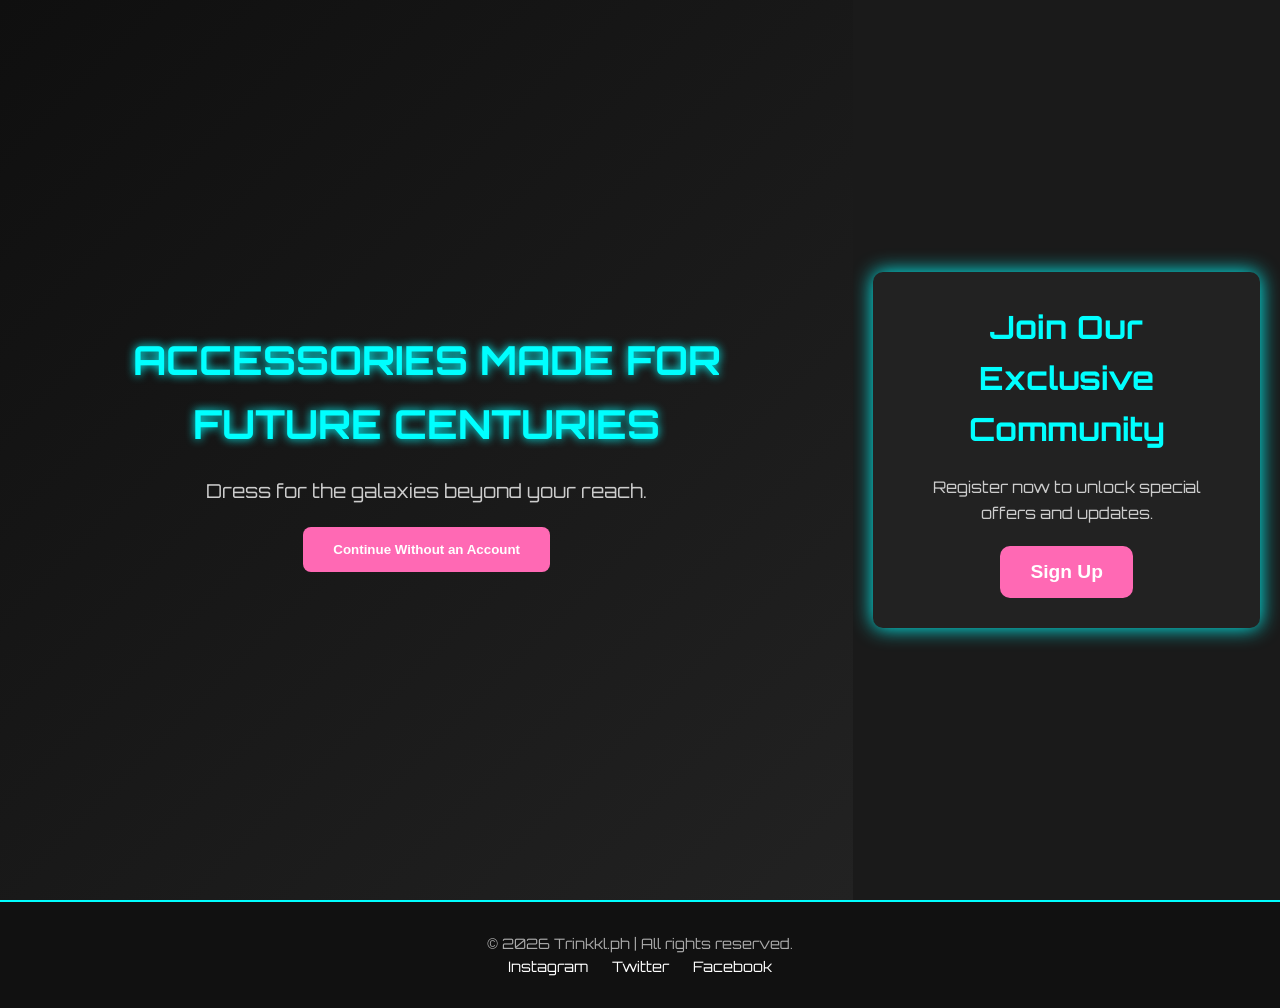
<file: index.html>
<!DOCTYPE html>
<html lang="en">
<head>
<meta charset="UTF-8" />
<meta name="viewport" content="width=device-width, initial-scale=1.0"/>
<title>Cyberpunk Filipino-Made Accessories</title>
<!-- Google Fonts for a futuristic vibe -->
<link href="https://fonts.googleapis.com/css2?family=Orbitron:wght@500&display=swap" rel="stylesheet" />
<!-- External CSS (you can merge styles here as well) -->
<link rel="stylesheet" href="Style_1.css" />
<style>
  /* Basic Reset & Layout */
body {
  margin: 0;
  font-family: 'Orbitron', sans-serif;
  background-color: #111;
  color: #fff;
  line-height: 1.6;
}

/* Layout with hero + sign-up in columns */
.landing-container {
  display: flex;
  flex-direction: column;
  min-height: 100vh;
}

/* For larger screens, switch to row layout */
@media (min-width: 768px) {
  .landing-container {
    flex-direction: row;
  }
}

/* Hero section styles */
.hero {
  flex: 2;
  display: flex;
  align-items: center;
  justify-content: center;
  background: linear-gradient(135deg, #0f0f0f, #222);
  padding: 40px;
  position: relative;
  overflow: hidden;
}

.hero-content {
  max-width: 600px;
  text-align: center;
  z-index: 2;
}

.hero h1 {
  font-size: 2.5em;
  color: #0ff;
  text-shadow: 0 0 10px #0ff;
  margin-bottom: 20px;
}

.hero p {
  font-size: 1.2em;
  color: #ccc;
}

/* Hero image in a column */
.hero-image {
  position: absolute;
  right: 0;
  top: 0;
  bottom: 0;
  width: 40%;
  background: url('https://images.unsplash.com/photo-1506744038136-46273834b3fb?ixlib=rb-4.0.3&auto=format&fit=crop&w=800&q=80') no-repeat center/cover;
  opacity: 0.8;
  z-index: 1;
}

/* Sign up column styles */
.signup-column {
  flex: 1;
  display: flex;
  justify-content: center;
  align-items: center;
  padding: 40px 20px;
  background-color: #1a1a1a;
}

.signup-box {
  background: #222;
  padding: 30px;
  border-radius: 10px;
  max-width: 400px;
  width: 100%;
  box-shadow: 0 0 20px #0ff;
  text-align: center;
}

.signup-box h2 {
  margin-bottom: 20px;
  font-size: 2em;
  color: #0ff;
}

.signup-box p {
  margin-bottom: 20px;
  font-size: 1em;
  color: #ccc;
}

button#mainSignUpBtn {
  background: var(--neon-pink);
  border: none;
  padding: 15px 30px;
  font-size: 1.2em;
  border-radius: 10px;
  cursor: pointer;
  font-weight: bold;
  transition: all 0.3s ease;
}

button#mainSignUpBtn:hover {
  background: #ff4081;
}

/* Footer styles */
footer {
  padding: 30px 20px;
  background-color: #111;
  border-top: 2px solid var(--neon-blue);
  text-align: center;
  font-size: 0.9em;
  color: #aaa;
}

footer a {
  margin: 0 10px;
  color: #fff;
  text-decoration: none;
}
</style>
</head>
<body>

<!-- Wrap the hero and sign-up in a flex container -->
<div class="landing-container">
  <!-- Hero Column -->
  <section class="hero">
    <div class="hero-content">
      <h1 class="glitch">ACCESSORIES MADE FOR FUTURE CENTURIES</h1>
      <p>Dress for the galaxies beyond your reach.</p>
      <!-- Button to homepage -->
      <button id="continueBtn" style="margin-top:20px; padding:15px 30px; border:none; border-radius:8px; background:var(--neon-pink); font-weight:bold; cursor:pointer;">
        Continue Without an Account
      </button>
    </div>
    <div class="hero-image" aria-hidden="true"></div>
  </section>

  <!-- Sign-up Column -->
  <section class="signup-column">
    <div class="signup-box">
      <h2>Join Our Exclusive Community</h2>
      <p>Register now to unlock special offers and updates.</p>
      <button id="mainSignUpBtn">Sign Up</button>
    </div>
  </section>
</div>

<!-- Footer -->
<footer>
  <p>&copy; 2026 Trinkkl.ph | All rights reserved.</p>
  <div>
    <a href="#">Instagram</a>
    <a href="#">Twitter</a>
    <a href="#">Facebook</a>
  </div>
</footer>

<!-- Sign Up overlay -->
<div id="signUpOverlay" aria-hidden="true" style="display:none; position:fixed; top:0; left:0; width:100%; height:100%; background:rgba(17,17,17,0.8); z-index:10000;">
  <div class="sign-up-container" role="dialog" aria-modal="true" style="margin:50px auto; background:#222; padding:20px; border-radius:10px; max-width:400px; position:relative;">
    <div class="close-btn" id="closeSignUp" style="position:absolute; top:10px; right:15px; font-size:1.5em; cursor:pointer;">&times;</div>
    <h2>Sign Up - Step <span id="overlayStepNumber">1</span></h2>
    <div class="step-count" id="overlayStepLabel">First Name</div>
    <div class="form-group">
      <input type="text" id="overlayInput" placeholder="Enter here..." style="width:100%; padding:10px; border-radius:5px; border:none;"/>
    </div>
    <button id="overlayNextBtn" style="margin-top:10px; padding:10px 20px; border:none; border-radius:5px; background:#0ff; color:#000; font-weight:bold;">Next</button>
  </div>
</div>

<!-- Scripts -->
<script>
  // Redirect to homepage
  document.getElementById('continueBtn').onclick = () => {
    window.location.href = 'ECOMMERCE.html'; // Your homepage URL
  };

  // Show overlay on Sign Up
  document.getElementById('mainSignUpBtn').onclick = () => {
    document.getElementById('signUpOverlay').style.display = 'block';
  };

  // Close overlay
  document.getElementById('closeSignUp').onclick = () => {
    document.getElementById('signUpOverlay').style.display = 'none';
  };
</script>
</body>
</html>
</file>
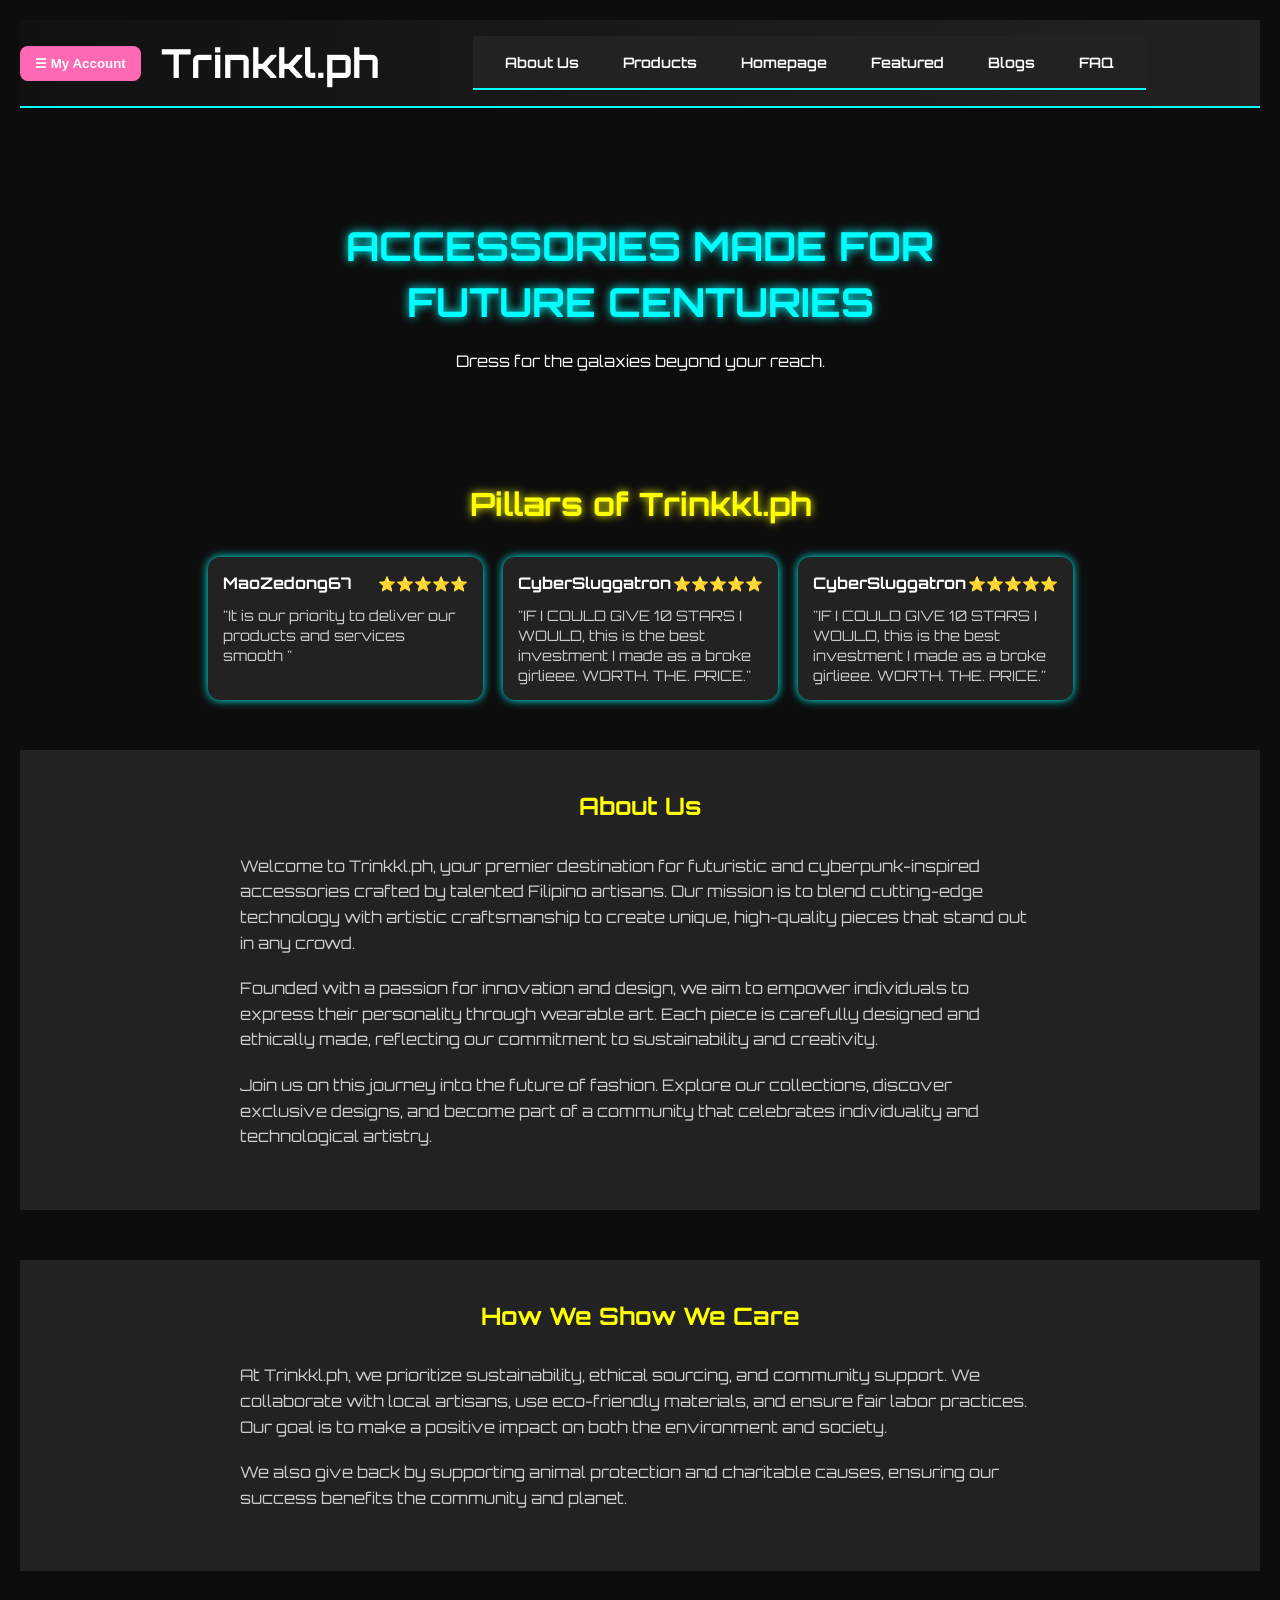
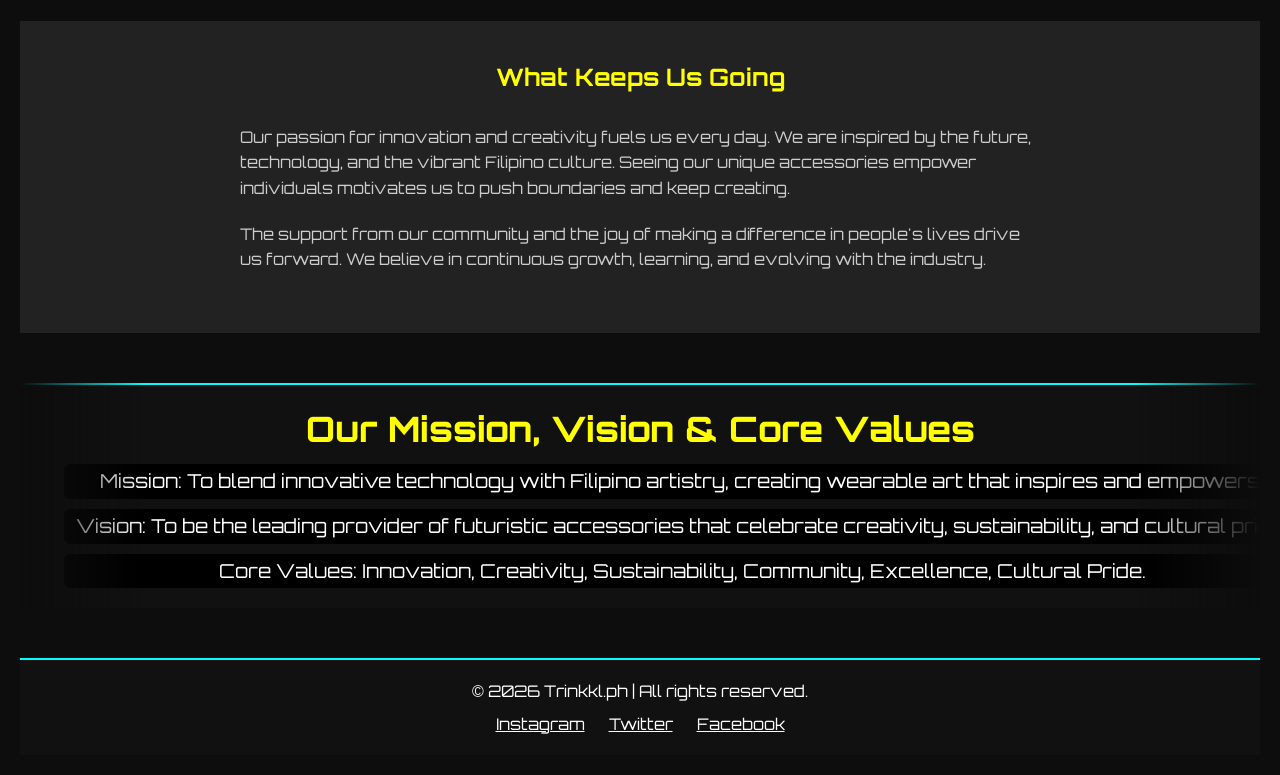
<file: about-us.html>
<!DOCTYPE html>
<html lang="en">
<head>
<meta charset="UTF-8" />
<meta name="viewport" content="width=device-width, initial-scale=1.0"/>
<title>Cyberpunk Filipino-Made Accessories</title>
<!-- Google Fonts for a futuristic vibe -->
<link href="https://fonts.googleapis.com/css2?family=Orbitron:wght@500&display=swap" rel="stylesheet" />
<!-- External CSS -->
<link rel="stylesheet" href="Style_1.css" />
</head>
<body>

<!-- Sidebar Navigation & Info -->
<div id="sidebar">
  <h2>Shop & Info</h2>
  <section>
    <h3>Search</h3>
    <input type="text" id="search-input" placeholder="Search reviews/products" />
    <button id="search-btn">Search</button>
  </section>
  <section>
    <div class="right">
      <div class="signup-card">
        <h1>User Registration</h1>
        <p>Click the button below to start the sign-up process.</p>
        <button id="startBtn" type="button">Sign Up Now</button>
      </div>
    </div>
  </section>
  <section>
    <h3>Your Cart</h3>
    <div id="cart"></div>
  </section>
</div>

<!-- Main Content Area -->
<main>
  <!-- Header with Logo & Navigation -->
  <header>
    <button id="toggle-sidebar" style="position:relative; right:20px; z-index:10001; background:var(--neon-pink); border:none; padding:10px 15px; border-radius:8px; cursor:pointer; font-weight:bold;">☰ My Account</button>
    <div class="header-left">
      <div class="logo">Trinkkl.ph</div>
    </div>
    <div class="header-center">
      <nav class="nav">
        <div class="subheader">
          <a href="about-us">About Us</a>
          <a href="products.html">Products</a>
          <a href="ECOMMERCE.html">Homepage</a>
          <a href="featured-products">Featured</a>
          <a href="blogs">Blogs</a>
          <a href="faq.html">FAQ</a>
        </div>
      </nav>
    </div>
  </header>

  <!-- Hero Section -->
  <div class="hero-section hero-section-a" id="homepage">
    <div class="hero-content">
      <h1 class="glitch">ACCESSORIES MADE FOR FUTURE CENTURIES</h1>
      <p>Dress for the galaxies beyond your reach.</p>
    </div>
  </div>
  
  <!-- Customer Reviews -->
  <section id="reviews" style="margin-top:50px;">
    <div id="hover-message" style="display:none; position:fixed; bottom:10px; left:10px; background:#222; padding:10px; border-radius:8px; color:#fff; z-index:10000;"></div>
    <h2 style="text-align:center; margin-top:50px;">Pillars of Trinkkl.ph</h2>
    <div class="review-list" style="display:flex; flex-wrap:wrap; justify-content:center; gap:20px; margin-top:20px;">
      <div class="review">
        <div class="review-header">
          <div class="username">MaoZedong67</div>
          <div class="review-rating">⭐️⭐️⭐️⭐️⭐️</div>
        </div>
        <div class="review-content"><p>"It is our priority to deliver our products and services smooth "</p></div>
      </div>
      <div class="review">
        <div class="review-header">
          <div class="username">CyberSluggatron</div>
          <div class="review-rating">⭐️⭐️⭐️⭐⭐️️</div>
        </div>
        <div class="review-content"><p>"IF I COULD GIVE 10 STARS I WOULD, this is the best investment I made as a broke girlieee. WORTH. THE. PRICE."</p></div>
      </div>
    <div class="review">
        <div class="review-header">
          <div class="username">CyberSluggatron</div>
          <div class="review-rating">⭐️⭐️⭐️⭐⭐️️</div>
        </div>
        <div class="review-content"><p>"IF I COULD GIVE 10 STARS I WOULD, this is the best investment I made as a broke girlieee. WORTH. THE. PRICE."</p></div>
      </div>
    </div>
  </section>

  <!-- About Us Section (Keep existing) -->
  <section id="about-us" style="margin-top:50px; padding:40px 20px; background:#222; font-family:'Orbitron', sans-serif;">
    <h2 style="text-align:center; color:var(--neon-yellow); margin-bottom:30px;">About Us</h2>
    <div style="max-width:800px; margin:0 auto; color:#ccc; line-height:1.6;">
      <p style="margin-bottom:20px;">
        Welcome to Trinkkl.ph, your premier destination for futuristic and cyberpunk-inspired accessories crafted by talented Filipino artisans. Our mission is to blend cutting-edge technology with artistic craftsmanship to create unique, high-quality pieces that stand out in any crowd.
      </p>
      <p style="margin-bottom:20px;">
        Founded with a passion for innovation and design, we aim to empower individuals to express their personality through wearable art. Each piece is carefully designed and ethically made, reflecting our commitment to sustainability and creativity.
      </p>
      <p style="margin-bottom:20px;">
        Join us on this journey into the future of fashion. Explore our collections, discover exclusive designs, and become part of a community that celebrates individuality and technological artistry.
      </p>
    </div>
  </section>

  <!-- New Sections: How We Show We Care & What Keeps Us Going -->
  <section id="how-we-care" style="margin-top:50px; padding:40px 20px; background:#222; font-family:'Orbitron', sans-serif;">
    <h2 style="text-align:center; color:var(--neon-yellow); margin-bottom:30px;">How We Show We Care</h2>
    <div style="max-width:800px; margin:0 auto; color:#ccc; line-height:1.6;">
      <p style="margin-bottom:20px;">
        At Trinkkl.ph, we prioritize sustainability, ethical sourcing, and community support. We collaborate with local artisans, use eco-friendly materials, and ensure fair labor practices. Our goal is to make a positive impact on both the environment and society.
      </p>
      <p style="margin-bottom:20px;">
        We also give back by supporting animal protection and charitable causes, ensuring our success benefits the community and planet.
      </p>
    </div>
  </section>

  <section id="what-keeps-us-going" style="margin-top:50px; padding:40px 20px; background:#222; font-family:'Orbitron', sans-serif;">
    <h2 style="text-align:center; color:var(--neon-yellow); margin-bottom:30px;">What Keeps Us Going</h2>
    <div style="max-width:800px; margin:0 auto; color:#ccc; line-height:1.6;">
      <p style="margin-bottom:20px;">
        Our passion for innovation and creativity fuels us every day. We are inspired by the future, technology, and the vibrant Filipino culture. Seeing our unique accessories empower individuals motivates us to push boundaries and keep creating.
      </p>
      <p style="margin-bottom:20px;">
        The support from our community and the joy of making a difference in people's lives drive us forward. We believe in continuous growth, learning, and evolving with the industry.
      </p>
    </div>
  </section>

  <!-- Replacing marquee content with mission, vision, and core values -->
  <div class="marquee" style="margin-top:50px; padding:20px; background:#111; text-align:center; border-top:2px solid var(--neon-blue); transition: all 0.3s ease;">
    <div class="marquee_header" style="color: var(--neon-yellow); margin-bottom:10px;">Our Mission, Vision & Core Values</div>
    <div class="marquee__inner">
      <div class="marquee__group" style="display:flex; flex-direction:column; gap:10px;">
        <span style="color:#fff;">Mission: To blend innovative technology with Filipino artistry, creating wearable art that inspires and empowers.</span>
        <span style="color:#fff;">Vision: To be the leading provider of futuristic accessories that celebrate creativity, sustainability, and cultural pride.</span>
        <span style="color:#fff;">Core Values: Innovation, Creativity, Sustainability, Community, Excellence, Cultural Pride.</span>
      </div>
    </div>
  </div>

  <!-- Footer -->
  <footer style="margin-top:50px; padding:20px; background:#111; text-align:center; border-top:2px solid var(--neon-blue); transition: all 0.3s ease;">
    <p>&copy; 2026 Trinkkl.ph | All rights reserved.</p>
    <div style="margin-top:10px;">
      <a href="#" style="color:#fff; margin:0 10px;">Instagram</a>
      <a href="#" style="color:#fff; margin:0 10px;">Twitter</a>
      <a href="#" style="color:#fff; margin:0 10px;">Facebook</a>
    </div>
  </footer>
</main>

<!-- Scripts -->
<script src="Script_1.js"></script>
</body>
</html>
</file>
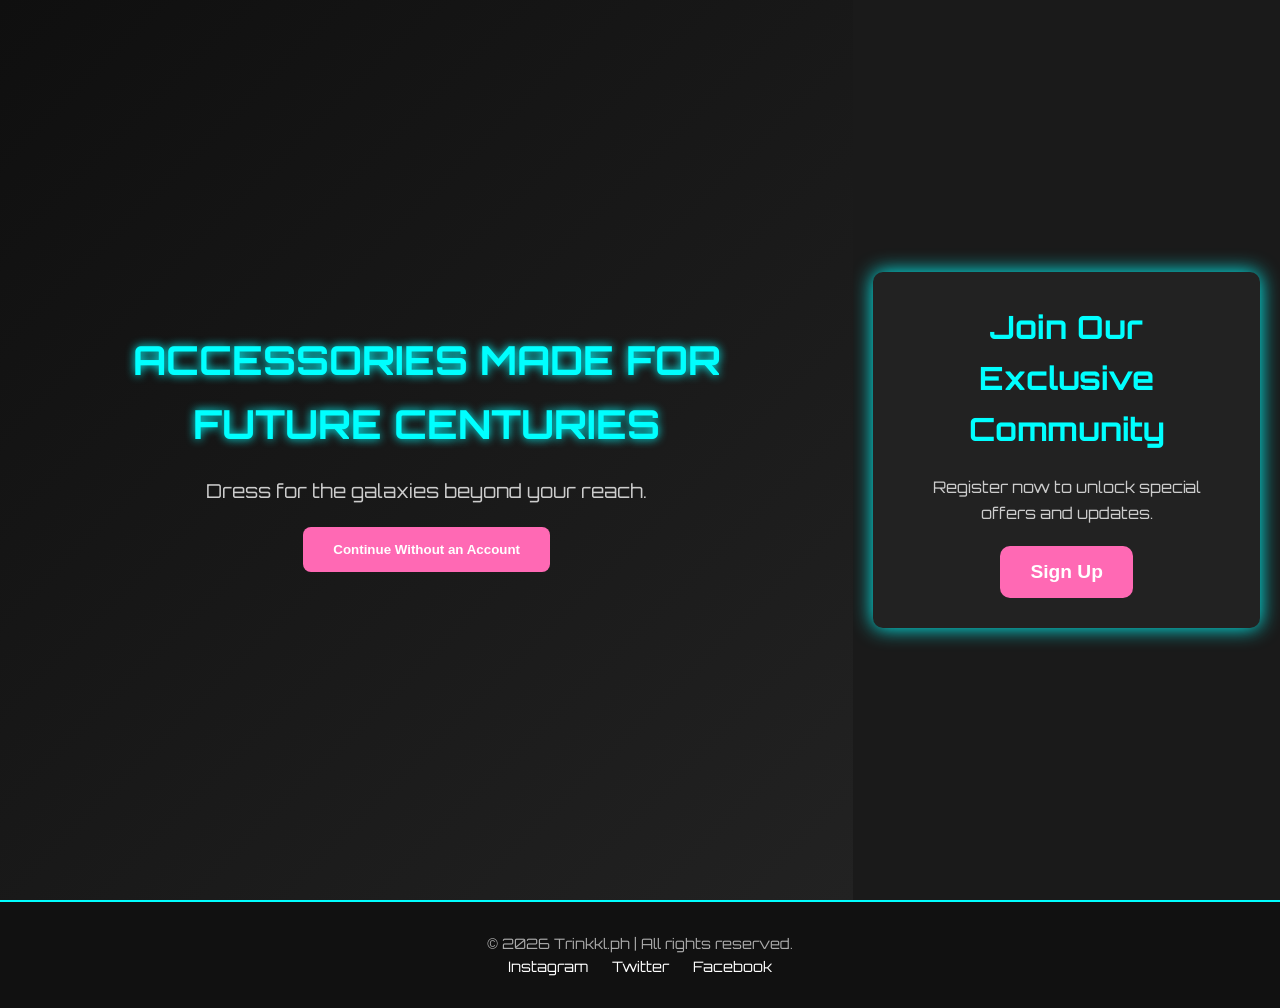
<file: landingpage.html>
<!DOCTYPE html>
<html lang="en">
<head>
<meta charset="UTF-8" />
<meta name="viewport" content="width=device-width, initial-scale=1.0"/>
<title>Cyberpunk Filipino-Made Accessories</title>
<!-- Google Fonts for a futuristic vibe -->
<link href="https://fonts.googleapis.com/css2?family=Orbitron:wght@500&display=swap" rel="stylesheet" />
<!-- External CSS (you can merge styles here as well) -->
<link rel="stylesheet" href="Style_1.css" />
<style>
  /* Basic Reset & Layout */
body {
  margin: 0;
  font-family: 'Orbitron', sans-serif;
  background-color: #111;
  color: #fff;
  line-height: 1.6;
}

/* Layout with hero + sign-up in columns */
.landing-container {
  display: flex;
  flex-direction: column;
  min-height: 100vh;
}

/* For larger screens, switch to row layout */
@media (min-width: 768px) {
  .landing-container {
    flex-direction: row;
  }
}

/* Hero section styles */
.hero {
  flex: 2;
  display: flex;
  align-items: center;
  justify-content: center;
  background: linear-gradient(135deg, #0f0f0f, #222);
  padding: 40px;
  position: relative;
  overflow: hidden;
}

.hero-content {
  max-width: 600px;
  text-align: center;
  z-index: 2;
}

.hero h1 {
  font-size: 2.5em;
  color: #0ff;
  text-shadow: 0 0 10px #0ff;
  margin-bottom: 20px;
}

.hero p {
  font-size: 1.2em;
  color: #ccc;
}

/* Hero image in a column */
.hero-image {
  position: absolute;
  right: 0;
  top: 0;
  bottom: 0;
  width: 40%;
  background: url('https://images.unsplash.com/photo-1506744038136-46273834b3fb?ixlib=rb-4.0.3&auto=format&fit=crop&w=800&q=80') no-repeat center/cover;
  opacity: 0.8;
  z-index: 1;
}

/* Sign up column styles */
.signup-column {
  flex: 1;
  display: flex;
  justify-content: center;
  align-items: center;
  padding: 40px 20px;
  background-color: #1a1a1a;
}

.signup-box {
  background: #222;
  padding: 30px;
  border-radius: 10px;
  max-width: 400px;
  width: 100%;
  box-shadow: 0 0 20px #0ff;
  text-align: center;
}

.signup-box h2 {
  margin-bottom: 20px;
  font-size: 2em;
  color: #0ff;
}

.signup-box p {
  margin-bottom: 20px;
  font-size: 1em;
  color: #ccc;
}

button#mainSignUpBtn {
  background: var(--neon-pink);
  border: none;
  padding: 15px 30px;
  font-size: 1.2em;
  border-radius: 10px;
  cursor: pointer;
  font-weight: bold;
  transition: all 0.3s ease;
}

button#mainSignUpBtn:hover {
  background: #ff4081;
}

/* Footer styles */
footer {
  padding: 30px 20px;
  background-color: #111;
  border-top: 2px solid var(--neon-blue);
  text-align: center;
  font-size: 0.9em;
  color: #aaa;
}

footer a {
  margin: 0 10px;
  color: #fff;
  text-decoration: none;
}
</style>
</head>
<body>

<!-- Wrap the hero and sign-up in a flex container -->
<div class="landing-container">
  <!-- Hero Column -->
  <section class="hero">
    <div class="hero-content">
      <h1 class="glitch">ACCESSORIES MADE FOR FUTURE CENTURIES</h1>
      <p>Dress for the galaxies beyond your reach.</p>
      <!-- Button to homepage -->
      <button id="continueBtn" style="margin-top:20px; padding:15px 30px; border:none; border-radius:8px; background:var(--neon-pink); font-weight:bold; cursor:pointer;">
        Continue Without an Account
      </button>
    </div>
    <div class="hero-image" aria-hidden="true"></div>
  </section>

  <!-- Sign-up Column -->
  <section class="signup-column">
    <div class="signup-box">
      <h2>Join Our Exclusive Community</h2>
      <p>Register now to unlock special offers and updates.</p>
      <button id="mainSignUpBtn">Sign Up</button>
    </div>
  </section>
</div>

<!-- Footer -->
<footer>
  <p>&copy; 2026 Trinkkl.ph | All rights reserved.</p>
  <div>
    <a href="#">Instagram</a>
    <a href="#">Twitter</a>
    <a href="#">Facebook</a>
  </div>
</footer>

<!-- Sign Up overlay -->
<div id="signUpOverlay" aria-hidden="true" style="display:none; position:fixed; top:0; left:0; width:100%; height:100%; background:rgba(17,17,17,0.8); z-index:10000;">
  <div class="sign-up-container" role="dialog" aria-modal="true" style="margin:50px auto; background:#222; padding:20px; border-radius:10px; max-width:400px; position:relative;">
    <div class="close-btn" id="closeSignUp" style="position:absolute; top:10px; right:15px; font-size:1.5em; cursor:pointer;">&times;</div>
    <h2>Sign Up - Step <span id="overlayStepNumber">1</span></h2>
    <div class="step-count" id="overlayStepLabel">First Name</div>
    <div class="form-group">
      <input type="text" id="overlayInput" placeholder="Enter here..." style="width:100%; padding:10px; border-radius:5px; border:none;"/>
    </div>
    <button id="overlayNextBtn" style="margin-top:10px; padding:10px 20px; border:none; border-radius:5px; background:#0ff; color:#000; font-weight:bold;">Next</button>
  </div>
</div>

<!-- Scripts -->
<script>
  // Redirect to homepage
  document.getElementById('continueBtn').onclick = () => {
    window.location.href = 'ECOMMERCE.html'; // Your homepage URL
  };

  // Show overlay on Sign Up
  document.getElementById('mainSignUpBtn').onclick = () => {
    document.getElementById('signUpOverlay').style.display = 'block';
  };

  // Close overlay
  document.getElementById('closeSignUp').onclick = () => {
    document.getElementById('signUpOverlay').style.display = 'none';
  };
</script>
</body>
</html>
</file>
<file: Style_1.css>
/* ===========================
   Global Reset & Base Styles
   ===========================
*/
* {
  margin: 0;
  padding: 0;
  box-sizing: border-box;
}
body {
  font-family: 'Orbitron', sans-serif;
  background-color: #0d0d0d;
  color: #fff;
  overflow-x: hidden;
  line-height: 1.4;
  scroll-behavior: smooth;
  transition: background-color 0.3s ease, color 0.3s ease;
}

/* ===========================
   Color Palette Variables
   ===========================
*/
:root {
  --neon-blue: #00ffff;
  --neon-red: #ff0055;
  --neon-pink: #ff69b4;
  --purple: #b020f0;
  --green: #39ff14;
  --cyber-bg: #111;
  --glow: #0ff;
  --sidebar-width: 300px;
  --text: #fff;
  --accent: #0ff;
  --accent-2: #00ffff;
  --neon-yellow: #ffff00;
}

/* ===========================
   Title Glitch Effect
   ===========================
*/
@keyframes glitch {
  0%, 100% { transform: translate(0); opacity: 1; }
  20% { transform: translate(-2px, 2px); opacity: 0.8; }
  40% { transform: translate(-2px, -2px); opacity: 0.6; }
  60% { transform: translate(2px, 2px); opacity: 0.8; }
  80% { transform: translate(2px, -2px); opacity: 0.6; }
}
.glitch {
  font-family: 'Orbitron', sans-serif;
  font-size: 2.5em;
  color: var(--neon-blue);
  text-shadow: 0 0 10px var(--neon-blue);
  animation: glitch 1.5s infinite;
  margin-bottom: 20px;
  text-align: center;
  transition: all 0.3s ease;
}

/* ===========================
   Sidebar Styles (Fixed Navigation)
   ===========================
*/
#sidebar {
  position: fixed;
  top: 0; left: 0;
  width: var(--sidebar-width);
  height: 100%;
  background-color: #222;
  border-right: 3px solid var(--neon-blue);
  padding: 20px;
  overflow-y: auto;
  z-index: 9999;
  display: flex;
  flex-direction: column;
  gap: 20px;
  transition: transform 0.4s ease;
  transform: translateX(-100%);
}
#sidebar.show {
  transform: translateX(0);
}

/* Main layout shifts when sidebar is active */
main {
  margin-left: 0;
  padding: 20px;
  transition: margin-left 0.3s ease;
}
body.sidebar-open main {
  margin-left: var(--sidebar-width);
}

/* Header styles */
header {
  display: flex;
  flex-wrap: wrap;
  align-items: center;
  justify-content: space-between;
  padding: 15px 20px;
  width: 100%;
  position: sticky;
  top: 0;
  background: linear-gradient(to right, #111, #222);
  border-bottom: 2px solid var(--neon-blue);
  z-index: 1000;
}
.header-left {
  display: flex;
  align-items: center;
}
.logo {
  font-family: 'Orbitron', sans-serif;
  font-size: 2.5em;
  font-weight: 700;
  color: var(--cyan);
  text-shadow: 0 0 10px var(--cyan);
}
.header-center {
  flex: 1;
  display: flex;
  justify-content: center;
}
.nav {
  display: flex;
  gap: 20px;
}
.nav a {
  color: #fff;
  font-weight: 600;
  padding: 8px 12px;
  border-radius: 8px;
  text-decoration: none;
  position: relative;
  transition: all 0.3s ease;
}
.nav a::after {
  content: '';
  position: absolute;
  bottom: 0;
  left: 0;
  height: 2px;
  width: 0%;
  background: linear-gradient(to right, var(--pink), var(--neon-blue));
  transition: width 0.3s ease;
  border-radius: 1px;
}
.nav a:hover::after {
  width: 60%;
}
.header-right {
  display: flex;
  align-items: center;
  gap: 15px;
}
.sign-up-btn, .my-account-btn {
  border: 2px solid var(--pink);
  padding: 8px 16px;
  border-radius: 20px;
  background: transparent;
  color: #fff;
  font-weight: 600;
  cursor: pointer;
  box-shadow: 0 0 8px var(--pink);
  transition: all 0.3s ease;
}
.sign-up-btn:hover, .my-account-btn:hover {
  box-shadow: 0 0 15px var(--pink);
  background-color: rgba(255, 105, 180, 0.2);
}
.search-box {
  padding: 8px 12px;
  border-radius: 20px;
  border: 2px solid var(--cyan);
  background-color: transparent;
  color: #fff;
  outline: none;
  transition: all 0.3s ease;
}

/* Subheader styles */
.subheader {
  display: flex;
  justify-content: center;
  gap: 20px;
  padding: 10px 20px;
  background-color: #222;
  font-size: 0.9em;
  border-bottom: 2px solid var(--neon-blue);
}
.subheader a {
  color: #fff;
  text-decoration: none;
  padding: 6px 12px;
  border-radius: 4px;
  transition: background-color 0.3s ease;
}
.subheader a:hover {
  background-color: var(--neon-blue);
}

/* Hero Sections */
.hero-section {
  position: relative;
  overflow: hidden;
  padding: 60px 20px;
  text-align: center;
  background-position: center;
  background-repeat: no-repeat;
  background-size: cover;
  cursor: pointer;
  transition: transform 0.6s ease;
  margin-top: 50px;
  border-radius: 10px;
}
.hero-section:hover {
  transform: scale(1.05);
}
.hero-content {
  position: relative;
  z-index: 2;
  max-width: 700px;
  margin: 0 auto;
  color: #fff;
}
.hero h1 {
  font-size: 3em;
  color: var(--neon-blue);
  margin-bottom: 20px;
  animation: glitch 1.5s infinite;
}
.hero p {
  font-size: 1.2em;
  color: #ccc;
}
.hero-section-a {
  background-image: url('https://images.wallpapersden.com/image/wxl-night-city-4k-cyberpunk-2077_75926.jpg');
}
.hero-section-b {
  background-image: url('https://images.wallpapersden.com/image/wxl-night-city-4k-cyberpunk-2077_75926.jpg');
}
.hero-section-c {
  background-image: url('https://images.wallpapersden.com/image/wxl-night-city-4k-cyberpunk-2077_75926.jpg');
}
.hero-section-d {
  background-image: url('https://images.wallpapersden.com/image/wxl-night-city-4k-cyberpunk-2077_75926.jpg');
}
.hero-section-e {
  background-image: url('https://images.wallpapersden.com/image/wxl-night-city-4k-cyberpunk-2077_75926.jpg');
}

/* Product Showcase styles */
#products {
  margin-top: 50px;
}
#products h2 {
  text-align: center;
  margin-bottom: 30px;
  font-size: 2em;
  color: var(--neon-yellow);
  text-shadow: 0 0 8px var(--neon-yellow);
}
.products-carousel-wrapper {
  padding-bottom: 20px;
}
.products-carousel {
  display: flex;
  gap: 20px;
}
.product-card {
  flex: 0 0 220px;
  background: #222;
  border-radius: 12px;
  padding: 15px;
  box-shadow: 0 0 10px #0ff;
  transition: all 0.3s ease;
}
.product-card:hover {
  border: 2px solid var(--neon-red);
  box-shadow: 0 0 20px var(--neon-blue);
  transform: scale(1.05);
}
.product-image {
  height: 200px;
  overflow: hidden;
  border-radius: 8px;
}
.product-image img {
  width: 100%;
  height: 100%;
  object-fit: cover;
  transition: all 0.3s ease;
}
.product-info {
  margin-top: 10px;
  text-align: center;
}
.product-name {
  font-size: 1.2em;
  margin-bottom: 8px;
  font-weight: bold;
}
.product-price {
  font-size: 1em;
  color: var(--neon-pink);
}
.buttons {
  display: flex;
  flex-direction: column;
  align-items: center;
  gap: 8px;
  margin-top: 10px;
}
.add-to-cart {
  background-color: var(--neon-red);
  border: none;
  padding: 8px 12px;
  border-radius: 8px;
  cursor: pointer;
  color: #fff;
  font-weight: bold;
  transition: background 0.3s ease;
}
.add-to-cart:hover {
  background-color: #ff2244;
}
.share-buttons {
  display: flex;
  gap: 8px;
}
.share-btn {
  background: transparent;
  border: 2px solid #fff;
  padding: 4px 8px;
  border-radius: 6px;
  cursor: pointer;
  font-size: 0.9em;
  transition: all 0.3s ease;
}
.share-btn:hover {
  border-color: var(--neon-pink);
  color: var(--neon-pink);
}

/* Reviews Section styles */
#reviews {
  margin-top: 50px;
}
#reviews h2 {
  text-align: center;
  margin-bottom: 30px;
  font-size: 2em;
  color: var(--neon-yellow);
  text-shadow: 0 0 8px var(--neon-yellow);
}
.review-list {
  display: flex;
  flex-wrap: wrap;
  justify-content: center;
  gap: 20px;
}
.review {
  background: #222;
  border-radius: 12px;
  padding: 15px;
  max-width: 275px;
  width: 100%;
  border-left: 4px solid var(--neon-green);
  box-shadow: 0 0 10px #0ff;
  transition: all 0.3s ease, transform 0.2s ease, border-color 0.3s ease;
}
.review:hover {
  transform: translateY(-5px);
  border-left-color: var(--neon-pink);
}
.review-header {
  display: flex;
  justify-content: space-between;
  align-items: center;
  margin-bottom: 10px;
}
.username {
  font-weight: bold;
  color: #fff;
}
.review-rating {
  font-size: 0.9em;
  color: var(--neon-yellow);
}
.review-content {
  font-size: 0.9em;
  color: #ccc;
}

/* Angelic Collection Section styles */
#collection {
  margin-top: 50px;
  padding: 40px 20px;
  border-top: 2px solid var(--neon-blue);
  border-bottom: 2px solid var(--neon-blue);
  border-radius: 10px;
  background: linear-gradient(135deg, #222, #111);
  position: relative;
}
#collection h2 {
  text-align: center;
  margin-bottom: 20px;
  font-size: 2em;
  color: var(--neon-yellow);
}
#collection h5, #collection h6 {
  text-align: center;
  margin: 10px 0;
  font-weight: normal;
}
#collection h5 {
  font-size: 1.2em;
  color: #ccc;
}
#collection h6 {
  font-size: 1em;
  color: #aaa;
}
#collection .review {
  margin-top: 20px;
}

/* Discount & News Sections styles */
#discount, #new-release, #monthly-news {
  margin-top: 50px;
  padding: 40px 20px;
  border-top: 2px solid var(--neon-blue);
  border-bottom: 2px solid var(--neon-blue);
  border-radius: 10px;
  background: linear-gradient(135deg, #222, #111);
  text-align: center;
}
h2 {
  margin-bottom: 20px;
}
.section-header {
  display: flex;
  justify-content: space-between;
  align-items: center;
}
.section-header h2 {
  font-size: 2em;
  color: var(--neon-yellow);
}
.section-header a {
  font-size: 0.9em;
  color: #fff;
  text-decoration: underline;
}
.discount-items, .release-items, .news-items {
  display: flex;
  flex-wrap: wrap;
  justify-content: center;
  gap: 20px;
  margin-top: 20px;
}
.discount-item, .release-item, .news-item {
  background: #222;
  border-radius: 12px;
  padding: 20px;
  max-width: 250px;
  width: 100%;
  border-left: 4px solid var(--neon-pink);
  transition: transform 0.3s ease, border-color 0.3s ease;
}
.discount-item:hover, .release-item:hover, .news-item:hover {
  transform: translateY(-5px);
  border-left-color: var(--neon-yellow);
}

/* Flip Card Styles with Monochrome Palette */
.flip-card {
  background-color: transparent;
  width: 200px;
  height: 254px;
  perspective: 1000px;
  font-family: sans-serif;
  margin: 20px;
  display: flex;
  flex-direction: column;
  cursor: pointer;
  transition: transform 0.3s ease;
}
.title-flip {
  font-size: 1.5em;
  font-weight: 900;
  text-align: center;
  margin: 0 0 10px 0;
}
.flip-card-inner {
  position: relative;
  width: 100%;
  height: 100%;
  text-align: center;
  transition: transform 0.8s ease;
  transform-style: preserve-3d;
}
.flip-card:hover .flip-card-inner {
  transform: rotateY(180deg);
}
.flip-card-front, .flip-card-back {
  box-shadow: 0 8px 14px 0 rgba(0,0,0,0.2);
  position: absolute;
  display: flex;
  flex-direction: column;
  justify-content: center;
  width: 100%;
  height: 100%;
  -webkit-backface-visibility: hidden;
  backface-visibility: hidden;
  border-radius: 10px;
  transition: all 0.3s ease;
}
.flip-card-front {
  background-color: #444;
  color: #eee;
  padding: 20px;
}
.flip-card-back {
  background-color: #222;
  color: #eee;
  transform: rotateY(180deg);
  padding: 20px;
}

/* Text Animations */
@keyframes glitch {
  0%, 100% { transform: translate(0); opacity: 1; }
  20% { transform: translate(-2px, 2px); opacity: 0.8; }
  40% { transform: translate(-2px, -2px); opacity: 0.6; }
  60% { transform: translate(2px, 2px); opacity: 0.8; }
  80% { transform: translate(2px, -2px); opacity: 0.6; }
}

/* Social Card Buttons */
.social-card {
  background-position: center;
  height: fit-content;
  width: fit-content;
  display: flex;
  align-items: center;
  justify-content: center;
  gap: 20px;
  background: rgb(255, 255, 255);
  padding: 20px 25px;
  border-radius: 14px;
}
.Btn {
  width: 45px;
  height: 45px;
  display: flex;
  align-items: center;
  justify-content: center;
  border: none;
  background-color: transparent;
  position: relative;
  border-radius: 7px;
  cursor: pointer;
  transition: all 0.3s ease;
}
.svgContainer {
  width: 100%;
  height: 100%;
  display: flex;
  align-items: center;
  justify-content: center;
  background-color: transparent;
  backdrop-filter: blur(0px);
  letter-spacing: 0.8px;
  border-radius: 10px;
  transition: all 0.3s ease;
  border: 1px solid rgba(156, 156, 156, 0.466);
  z-index: 2;
}
.BG {
  position: absolute;
  width: 100%;
  height: 100%;
  background: #181818;
  z-index: 1;
  border-radius: 10px;
  pointer-events: none;
  transition: all 0.3s ease;
  font-size: 0px;
}
.Btn:hover .BG {
  transform: scale(1.5);
  font-size: 20px;
  color: white;
}
.Btn:hover .svgContainer {
  border: 1px solid rgba(216, 216, 216, 0.466);
  background-color: rgba(209, 209, 209, 0.466);
  backdrop-filter: blur(4px);
}
.marquee {
  overflow: hidden;
  width: 100%;
  -webkit-mask-image: linear-gradient(
    to right,
    transparent 0%,
    black 10%,
    black 90%,
    transparent 100%
  );
  mask-image: linear-gradient(
    to right,
    transparent 0%,
    black 10%,
    black 90%,
    transparent 100%
  );
}
.marquee_header {
  font-size: 35px;
  font-weight: 800;
  text-align: center;
  margin-bottom: 20px;
}
.marquee__inner {
  display: flex;
  width: max-content;
  animation: marquee 20s linear infinite;
}
.marquee__group {
  display: flex;
}
.marquee__group span {
  margin: 0 1.5rem;
  white-space: nowrap;
  background: #000000;
  color: white;
  padding: 4px 16px 4px 12px;
  border-radius: 6px;
  font-size: 1.2rem;
}
@keyframes marquee {
  0% {
    transform: translateX(0);
  }
  100% {
    transform: translateX(-50%);
  }
}
.overlay-left-custom [contenteditable]:focus {
  outline: 2px solid rgba(0,204,170,0.18);
  outline-offset: 4px;
  border-radius: 6px;
  background: rgba(255,255,255,0.02);
}
.forms-column {
  width: 50%;
  padding: 22px;
  position: relative;
  display: flex;
  align-items: center;
  justify-content: center;
  transition: all 0.3s ease;
}
@media(max-width:820px) {
  .forms-column {
    width: 100%;
    padding: 14px;
    order: 1;
  }
}
.form-panel {
  width: 100%;
  max-width: 320px;
  background: transparent;
  display: flex;
  flex-direction: column;
  align-items: stretch;
  gap: 8px;
}
.form-panel h1 {
  margin: 0;
  font-size: 1.65rem;
  color: var(--text);
  text-align: center;
}
.step-info {
  font-size: 0.78rem;
  color: var(--accent);
  text-transform: uppercase;
  letter-spacing: 1px;
  margin-top: 6px;
  text-align: center;
}
input {
  background: #1a1f3a;
  border: 1px solid var(--accent);
  color: white;
  padding: 10px;
  border-radius: 6px;
}
input:focus {
  outline: 2px solid var(--accent);
  outline-offset: 2px;
}
button {
  border-radius: 20px;
  border: 1px solid var(--accent-2);
  background: var(--accent-2);
  color: #fff;
  padding: 10px 20px;
  cursor: pointer;
  font-weight: 600;
  transition: all 0.2s ease;
}
button:hover {
  background: var(--accent);
  border-color: var(--accent);
  transform: translateY(-2px);
}
@media(max-width:640px) {
  body {
    padding: 0.5rem;
  }
  .split {
    gap: 1rem;
  }
}
/* --------- Sign Up Overlay Styles --------- */
#signUpOverlay {
  position: fixed;
  top: 0; left: 0;
  width: 100%; height: 100%;
  background: rgba(0,0,0,0.9);
  display: flex;
  align-items: center;
  justify-content: center;
  z-index: 9998;
  opacity: 0;
  visibility: hidden;
  transition: opacity 0.3s ease, visibility 0.3s ease;
}
#signUpOverlay.active {
  opacity: 1;
  visibility: visible;
}
#signUpOverlay .sign-up-container {
  background: #222;
  padding: 30px;
  border-radius: 12px;
  width: 90%;
  max-width: 500px;
  box-shadow: 0 0 20px #000;
  transition: all 0.3s ease;
}
#signUpOverlay .close-btn {
  position: absolute;
  top: 15px; right: 20px;
  font-size: 1.5em;
  color: #fff;
  cursor: pointer;
  z-index: 9999;
}
#signUpOverlay h2 {
  margin-bottom: 20px;
  text-align: center;
  color: var(--neon-yellow);
}
#signUpOverlay .step-count {
  font-size: 1.1em;
  margin-bottom: 10px;
  text-align: center;
}
#signUpOverlay .form-group {
  margin-bottom: 15px;
}
#signUpOverlay input {
  width: 100%;
  padding: 10px;
  border-radius: 6px;
  border: 1px solid #555;
  background: #1a1f3a;
  color: #fff;
}
#signUpOverlay button {
  width: 100%;
  padding: 10px;
  border-radius: 20px;
  border: none;
  background: var(--neon-blue);
  color: #fff;
  font-weight: 600;
  cursor: pointer;
  transition: background 0.3s ease;
}
#signUpOverlay button:hover {
  background: #00d2ff;
}

/* Duplicate Sign-up Section (inside main) styles */
#mainSignUpSection {
  margin-top: 50px;
  padding: 40px 20px;
  border-top: 2px solid var(--neon-blue);
  border-bottom: 2px solid var(--neon-blue);
  border-radius: 10px;
  background: linear-gradient(135deg, #222, #111);
  text-align: center;
  max-width: 600px;
  margin-left: auto;
  margin-right: auto;
}
#mainSignUpSection h2 {
  font-size: 2em;
  color: var(--neon-yellow);
  margin-bottom: 20px;
}
#mainSignUpSection p {
  font-size: 1em;
  color: rgba(200,255,217,0.9);
  margin-bottom: 20px;
}
#mainSignUpSection button {
  padding: 10px 20px;
  border-radius: 20px;
  border: none;
  background: #007bff;
  color: #fff;
  font-weight: 600;
  cursor: pointer;
  transition: background 0.3s ease;
}
#mainSignUpSection button:hover {
  background: #0062d1;
  transform: translateY(-2px);
}
/* ===========================
   New Sections Backgrounds
   ===========================
*/

.section-background {
  background-position: center;
  background-repeat: no-repeat;
  background-size: cover;
  padding: 50px 20px;
  margin-top: 50px;
  border-radius: 10px;
  position: relative;
  color: #fff;
}
.section-title {
  text-align: center;
  font-size: 2em;
  margin-bottom: 10px;
  font-weight: bold;
}
.section-desc {
  text-align: center;
  margin-bottom: 20px;
  font-size: 1em;
}
/* Specific background images for sections */
#bestselling-section {
  background-image: url('https://images.wallpapersden.com/image/wxl-night-city-4k-cyberpunk-2077_75926.jpg');
}
#angels-torment-section {
  background-image: url('https://images.wallpapersden.com/image/wxl-night-city-4k-cyberpunk-2077_75926.jpg');
}
#neo-copper-age {
  background-image: url('https://images.wallpapersden.com/image/wxl-night-city-4k-cyberpunk-2077_75926.jpg');
}

/* Product grid in sections */
.product-grid {
  display: grid;
  grid-template-columns: repeat(4, 1fr);
  gap: 20px;
  justify-content: center;
  max-width: 1000px;
  margin: 0 auto;
}
@media(max-width: 1000px) {
  .product-grid {
    grid-template-columns: repeat(2, 1fr);
  }
}
/* Additional styles for flip cards */
  .faq-flip-container {
    display: flex;
    flex-wrap: wrap;
    justify-content: center;
    gap: 20px;
  }
  .faq-flip-card {
    background-color: transparent;
    width: 200px;
    height: 300px;
    perspective: 1000px;
  }
  .faq-flip-inner {
    position: relative;
    width: 100%;
    height: 100%;
    text-align: center;
    transition: transform 0.8s;
    transform-style: preserve-3d;
  }
  .faq-flip-card:hover .faq-flip-inner,
  .faq-flip-card.flipped .faq-flip-inner {
    transform: rotateY(180deg);
  }
  .faq-flip-front, .faq-flip-back {
    position: absolute;
    width: 100%;
    height: 100%;
    backface-visibility: hidden;
    border-radius: 10px;
  }
  .faq-flip-front {
    background-color: #555;
    color: #eee;
    display: flex;
    flex-direction: column;
    justify-content: center;
    align-items: center;
    padding: 20px;
  }
  .faq-flip-back {
    background-color: #222;
    color: #eee;
    transform: rotateY(180deg);
    padding: 20px;
    display: flex;
    flex-direction: column;
    align-items: center;
    justify-content: center;
  }
  /* Style for the flip all button */
  #flipAllBtn {
    background: var(--neon-pink);
    border: none;
    padding: 10px 20px;
    border-radius: 8px;
    cursor: pointer;
    font-weight: bold;
    margin-bottom: 20px;
  }
    /* Reset and basic styles */
  * {
    box-sizing: border-box;
  }

  /* Toggle Button Styles */
  #toggleButton {
    position: fixed;
    top: 20px;
    left: 20px;
    padding: 10px 20px;
    background-color: #007bff;
    color: #fff;
    border: none;
    border-radius: 4px;
    cursor: pointer;
    z-index: 1100; /* above overlay */
  }

  /* Overlay Styles */
  #overlay {
    display: none; /* Hidden by default */
    position: relative;
    top: 0;
    left: 0;
    width: 100%;
    height: 100%;
    background: rgba(0,0,0,0.5); /* semi-transparent overlay */
    z-index: 1050; /* below toggle button but above other content */
  }

  /* Sections inside sidebar */
  .section {
    margin-top: 30px;
  }

  .section h3 {
    margin-bottom: 10px;
    font-size: 1.2em;
    border-bottom: 1px solid #ccc;
    padding-bottom: 5px;
  }

  /* Items inside sections */
  .item {
    padding: 8px 0;
    border-bottom: 1px solid #e0e0e0;
  }
  
  #cursor,
#box,
#text {
  cursor: pointer;
}
#cursor {
  overflow: visible;
  transform: translate3d(300px, 0, 0) scale(1);
  transform-origin: center center;
  transform-box: fill-box;
  animation: cursor 5s ease infinite alternate;
}
@keyframes cursor {
  0% {
    opacity: 0;
    transform: translate3d(300px, 0, 0) scale(1);
  }
  30% {
    opacity: 1;
    transform: translate3d(0, 0, 0) scale(1);
  }
  60% {
    opacity: 1;
    transform: translate3d(-200px, -200px, 0) scale(1);
  }

  /* clique */
  65% {
    opacity: 1;
    transform: translate3d(-200px, -200px, 0) scale(0.95);
  }
  70% {
    opacity: 1;
    transform: translate3d(-200px, -200px, 0) scale(1);
  }

  100% {
    opacity: 1;
    transform: translate3d(-300px, -50px, 0) scale(1);
  }
}

#box {
  opacity: 0;
  animation: box 5s ease infinite alternate;
}
@keyframes box {
  0%,
  60% {
    opacity: 0;
  }
  65%,
  100% {
    opacity: 1;
  }
}
#text {
}
</file>
